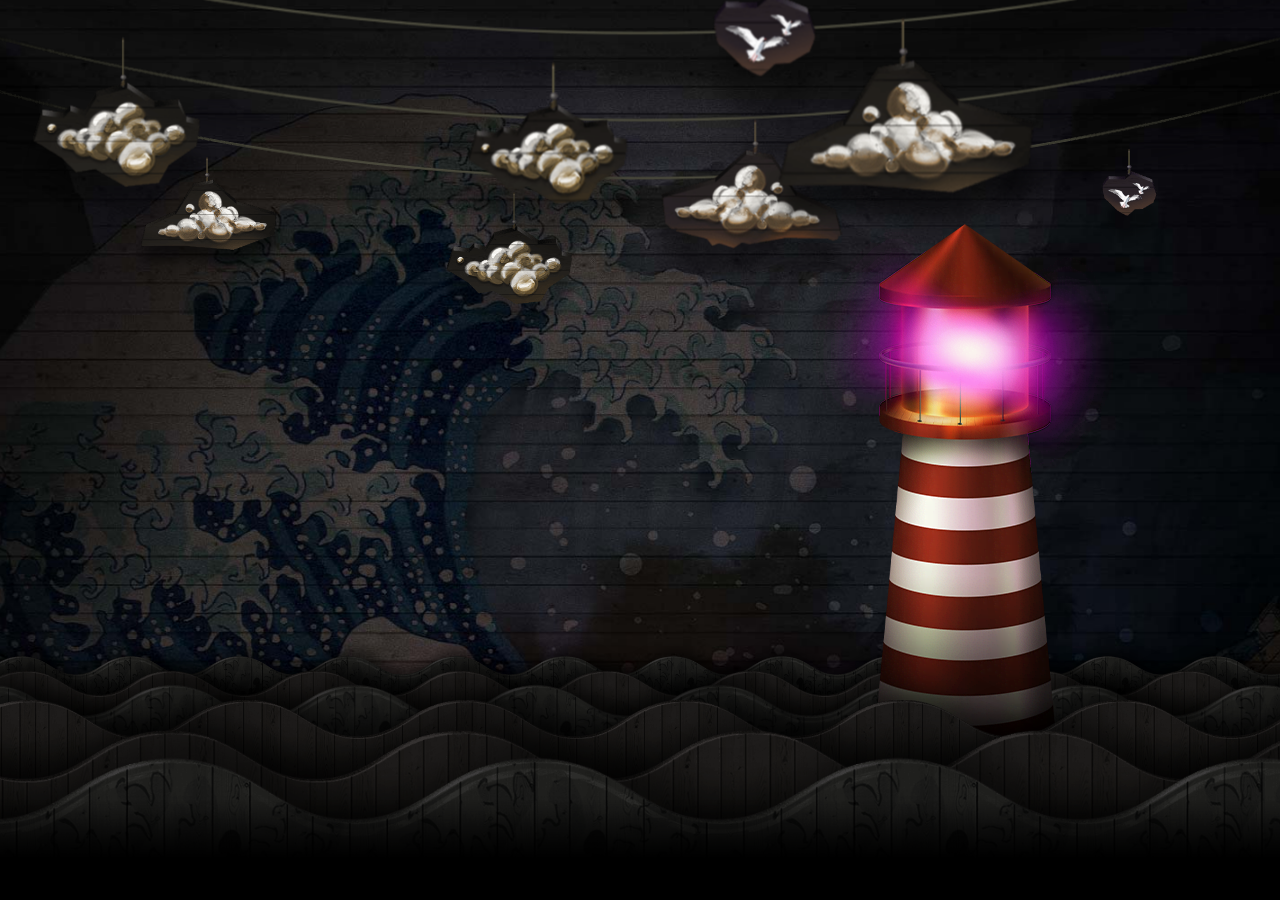
<file: index.html>
<!-- Сообщаем браузеру, как стоит обрабатывать эту страницу -->
<!DOCTYPE html>
<!-- Оболочка документа, указываем язык содержимого -->
<html lang="ru">
<!-- Заголовок страницы, контейнер для других важных данных (не отображается) -->
<head>
    <!-- Заголовок страницы в браузере -->
    <title>Параллакс-эффект Matthew Wagerfield</title>
    <!-- Подключаем CSS -->
    <link rel="stylesheet" href="css/style.css">
    <!-- Кодировка страницы -->
    <meta charset="utf-8">
    <!-- Адаптив -->
    <meta name="viewport" content="width=device-width">
</head>
<!-- Отображаемое тело страницы -->
<body>
<!-- Оболочка для демонстрации -->
<div class="wrapper">
    <!-- Контент -->
    <div class="page">
        <div class="parallax">
            <ul class="parallax_list">
                <li data-depth="0.10">
                    <!-- Уровень реакции на мышку -->
                    <div class="parallax_bg"></div>
                </li>
                <li data-depth="0.15">
                    <div class="parallax_rope parallax_rope_1">
                        <div class="parallax_element parallax_element_1"><span></span></div>
                        <div class="parallax_element parallax_element_2"><span></span></div>
                        <div class="parallax_element parallax_element_3"><span></span></div>
                        <img src="img/rope.png" alt="">
                    </div>
                </li>
                <li  data-depth="0.30">
                    <div class="parallax_rope parallax_rope_2">
                        <div class="parallax_element parallax_element_4"><span></span></div>
                        <div class="parallax_element parallax_element_5"><span></span></div>
                        <img src="img/rope.png" alt="">
                    </div>
                </li>
                <li data-depth="0.60">
                    <div class="parallax_rope parallax_rope_3">
                        <div class="parallax_element parallax_element_6"><span></span></div>
                        <div class="parallax_element parallax_element_7"><span></span></div>
                        <div class="parallax_element parallax_element_8"><span></span></div>
                        <img src="img/rope.png" alt="">
                    </div>
                </li>
                <li data-depth="0.30">
                    <div class="parallax_wave parallax_wave_1"></div>
                </li>
                <li data-depth="0.40">
                    <div class="parallax_wave parallax_wave_2"></div>
                </li>
                <li data-depth="0.50">
                    <div class="parallax_wave parallax_wave_3"></div>
                </li>
                <li data-depth="0.60">
                    <div class="parallax_litehouse"></div>
                </li>
                <li data-depth="0.60">
                    <div class="parallax_wave parallax_wave_4"></div>
                </li>
                <li data-depth="0.80">
                    <div class="parallax_wave parallax_wave_5"></div>
                </li>
                <li data-depth="1.00">
                    <div class="parallax_wave parallax_wave_6"></div>
                </li>
            </ul>
        </div>
        <div class="content"></div>
    </div>
    <!-- Подключаем jQuery -->
    <script src="https://code.jquery.com/jquery-3.4.1.min.js"></script>
    <!-- Подключаем файл JS скриптов -->
    <script src="js/jquery.parallax.js"></script>
    <script src="js/script.js"></script>
</div>
</body>
</html>
</file>
<file: css/style.css>
/* Обнуление */
*,*:before,*:after{
    padding: 0;
    margin: 0;
    border: 0;
    box-sizing: border-box;
}
/* Стили для демонстрации */
html,body{
    height: 100%;
    font-family: Arial, "Helvetica Neue", Helvetica, sans-serif;
    background-color: #000;
}
.wrapper{
    overflow: hidden; /* Чтобы скрыть все, что может вылезти за пределы экрана */
    opacity: 0;
    transition: all 1.0s ease 0s;
}
/* Основные стили */

.wrapper.active{
    opacity: 1;
}
.wrapper.active .parallax_wave{ /* Можем постепенно показывать наши волны */
    opacity: 1;
    transition: all 1.0s ease 1.0s; /* Анимация с задержкой, т.к. у нас есть сценарий появления наших элементов */
}
.wrapper.active .parallax_rope { /* Очередь загрузки анимации веревки */
    opacity: 1;
    transition: all 1.0s ease 1.8s;
}
.wrapper.active .parallax_litehouse { /* Очередь загрузки анимации маяка */
    bottom: 130px;
    transition: all 0.8s ease 2.5s;
}

.page {
    position: absolute;
    width: 100%;
    height: 100%;
    top: 0;
    left: 0;
    display: flex;
    flex-direction: column;
    min-height: 360px; /* Чтобы при изменении экрана по высоте не было проблем */
}

.parallax {
    flex: 1 0 100%; /* Разрешаем экрану в высоту увеличиваться, а уменьшаться запрещаем */
    position: relative;
    overflow: hidden;
}
.parallax:after {
    content: '';
    position: absolute;
    bottom: 0;
    width: 100%;
    height: 100px;
    background: linear-gradient(rgba(0,0,0,0) 0%, rgba(0,0,0,1) 60%);
}

.parallax_list {
    position: absolute;
    width: 100%;
    height: 100%;
    top: 0;
    left: 0;
}
.parallax_list li {
    position: absolute;
    width: 100%;
    height: 100%;
    top: 0;
    left: 0;
}

.parallax_bg {
    position: absolute;
    width: 110%;
    height: 110%;
    top: -5%;
    left: -5%;
    background: url('../img/background.jpg') 50% 100% / cover no-repeat; /* Задний фон с изображением на весь экран */
}

.parallax_rope { /* Веревки - общий для всех стиль */
    position: absolute;
    width: 120%;
    left: -10%;
    opacity: 0;
}
.parallax_rope img {
    width: 100%;
}

.parallax_rope_1 {
    top: 5%;
    transform: scale(1);
}
.parallax_rope_2 {
    top: -1.66667%;
    transform: scale(1.05556);
}
.parallax_rope_3 {
    top: -11.66667%;
    transform: scale(1.13889);
}

.parallax_rope_1 .parallax_element{
    transform: scale(0.6);
}
.parallax_rope_2 .parallax_element{
    transform: scale(0.75556);
}
.parallax_rope_3 .parallax_element{
    transform: scale(0.98889);
}

.parallax_element {
    position: absolute;
}
.parallax_element span{
    display: inline-block;
    transform-origin: 50% 0; /* Чтобы изменить стиль анимации */
    width: 280px;
    height: 280px;
    margin: 0 0 0 -140px; /* Выводим span по середине */
    animation: swing 2s infinite alternate cubic-bezier(0.455, 0.03, 0.515, 0.955); /* Непрерывная альтернативная анимация */
}

.parallax_element_1 {
    top: 28%;
    left: 20%;
}
.parallax_element_1 span{
    background: url('../img/clouds/board-cloud-2.png') 0 0 / 100% no-repeat; /* Облако */
}

.parallax_element_2 {
    top: 46%;
    left: 40%;
}
.parallax_element_2 span {
    background: url('../img/clouds/board-cloud-1.png') 0 0 / 100% no-repeat; /* Облако */
}

.parallax_element_3 {
    top: 24%;
    left: 80%;
}
.parallax_element_3 span {
    background: url('../img/clouds/board-birds.png') 0 0 / 100% no-repeat; /* Птички */
}

.parallax_element_4 {
    top: 10%;
    left: 17%;
}
.parallax_element_4 span {
    background: url('../img/clouds/board-cloud-1.png') 0 0 / 100% no-repeat; /* Облака */
}

.parallax_element_5 {
    top: 50%;
    left: 56%;
}
.parallax_element_5 span {
    background: url('../img/clouds/board-cloud-4.png') 0 0 / 100% no-repeat; /* Облака */
}

.parallax_element_6 {
    top: 30%;
    left: 57%;
}
.parallax_element_6 span {
    background: url('../img/clouds/board-birds.png') 0 0 / 100% no-repeat; /* Птички */
}

.parallax_element_7 {
    top: 60%;
    left: 65%;
}
.parallax_element_7 span {
    background: url('../img/clouds/board-cloud-2.png') 0 0 / 100% no-repeat; /* Облака */
}

.parallax_element_8 {
    top: 80%;
    left: 45%;
}
.parallax_element_8 span {
    background: url('../img/clouds/board-cloud-3.png') 0 0 / 100% no-repeat; /* Облака */
}

.parallax_wave {
    position: absolute;
    background: url('../img/waves/wave-plain.png') 0 0 / auto 101% repeat-x;
    left: -100%;
    width: 300%;
    opacity: 0;
}

.parallax_wave_1 {
    bottom: 180px;
    height: 86px;
    animation: wave 7.11111s 0.1s infinite linear;
    background: url('../img/waves/wave-paint.png') 0 0 / auto 101% repeat-x;
}
.parallax_wave_2 {
    bottom: 144px;
    height: 115px;
    animation: wave 6.66667s 0.1s infinite linear;
}
.parallax_wave_3 {
    bottom: 108px;
    height: 144px;
    animation: wave 6.22222s 0.1s infinite linear;
    background: url('../img/waves/wave-paint.png') 0 0 / auto 101% repeat-x;
}
.parallax_wave_4 {
    animation: wave 5.77778s 0.1s infinite linear;
    bottom: 72px;
    height: 173px;
}
.parallax_wave_5 {
    animation: wave 4.8888s 0.1s infinite linear;
    bottom: -1px;
    height: 230px;
}
.parallax_wave_6 {
    animation: wave 4.5s 0.1s infinite linear;
    height: 288px;
    background: url('../img/waves/wave-paint.png') 0 0 / auto 101% repeat-x;
    bottom: -72px;
}

.parallax_litehouse {
    background: url('../img/lighthouse.png') 0 0 no-repeat;
    width: 320px;
    height: 560px;
    position: absolute;
    right: 12%;
    bottom: -100%; /* Было 50px, потом поменяли на -100%, чтобы маяка не было видно при загрузке */
    animation: lighthouse 4s 0.1s infinite alternate cubic-bezier(0.455, 0.03, 0.515, 0.955);
}

.content {}

@keyframes swing { /* Движение птиц и облаков вправо влево */
    0%{
        transform: rotate(10deg);
    }
    100%{
        transform: rotate(-10deg);
    }
}

@keyframes wave { /* Движение волн по кругу */
    0%{
        transform: rotateZ(0deg) translate3d(0,10%,0) rotateZ(0deg);
    }
    100%{
        transform: rotateZ(360deg) translate3d(0,10%,0) rotateZ(-360deg);
    }
}

@keyframes lighthouse { /* Покачивание маяка */
    0%{
        transform: translate3d(15%,0,0) rotateZ(10deg);
    }
    100%{
        transform: translate3d(-15%,0,0) rotateZ(-10deg);
    }
}
</file>
